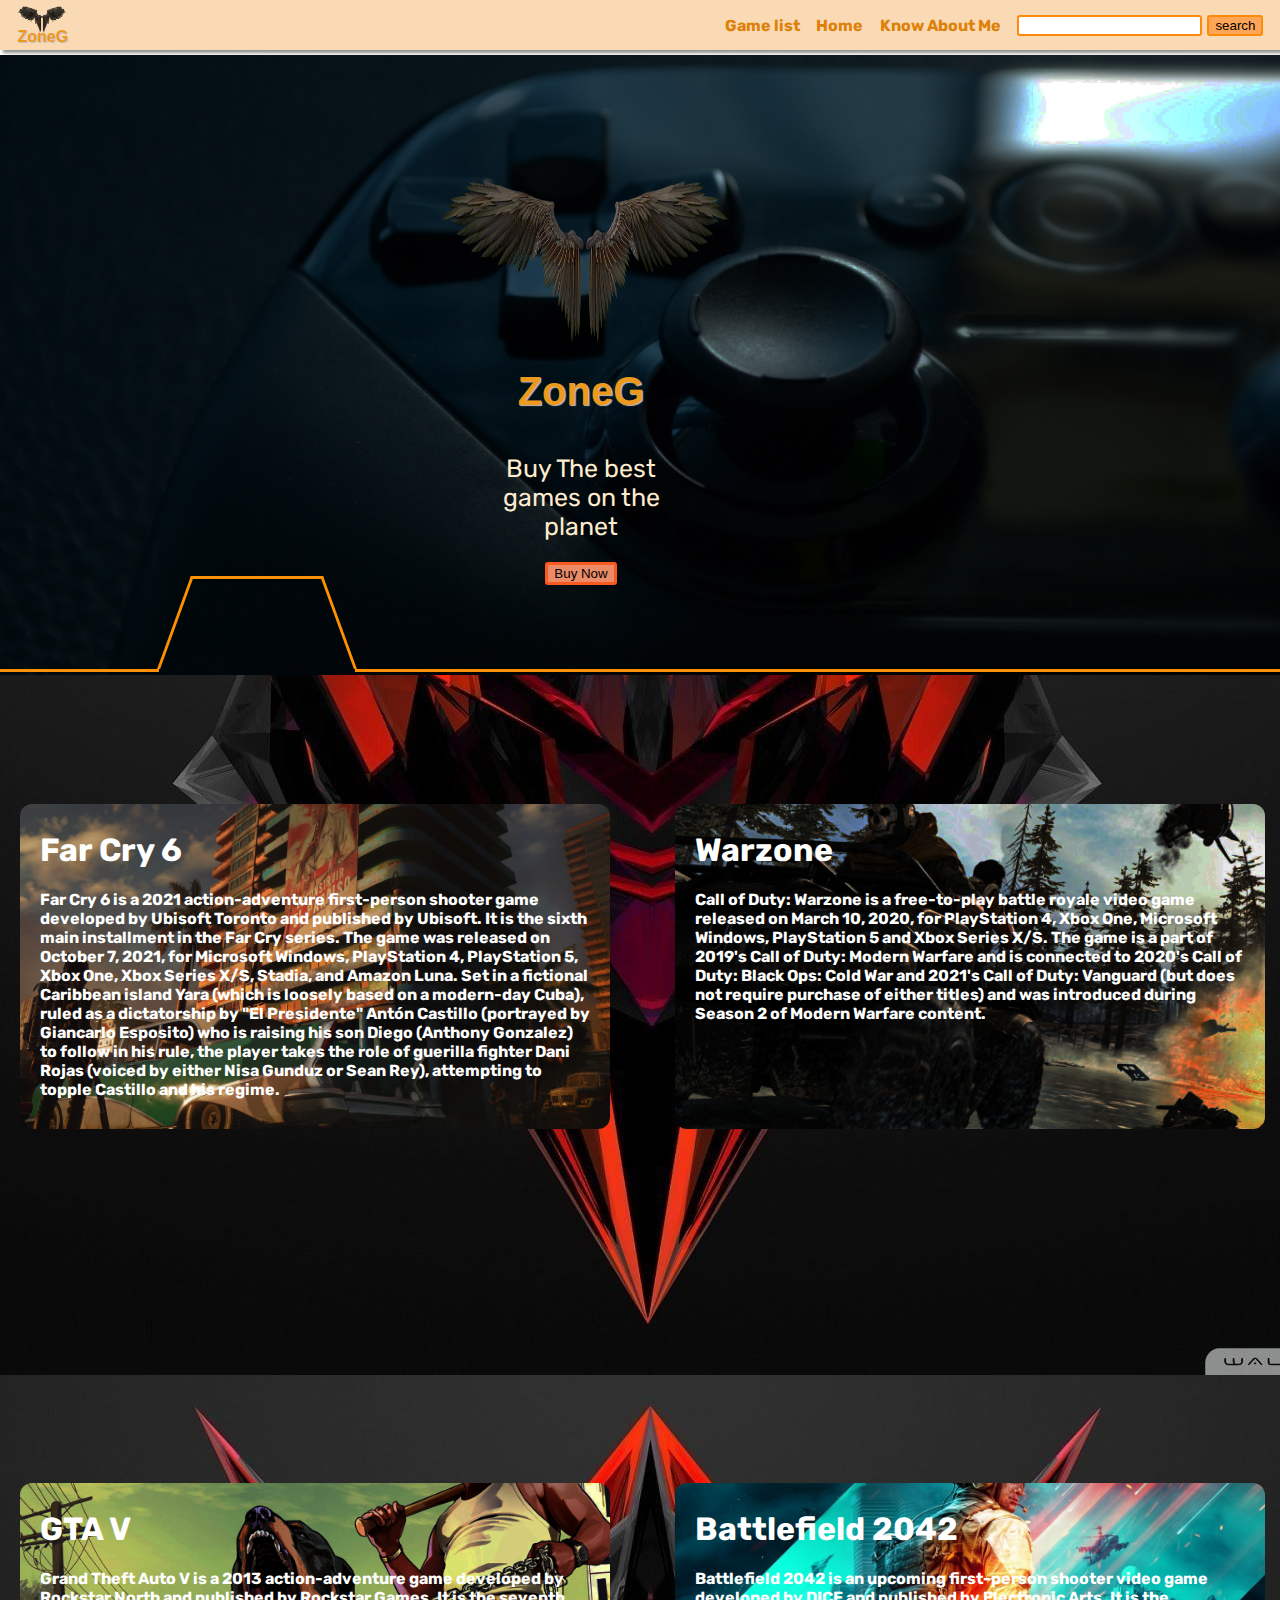
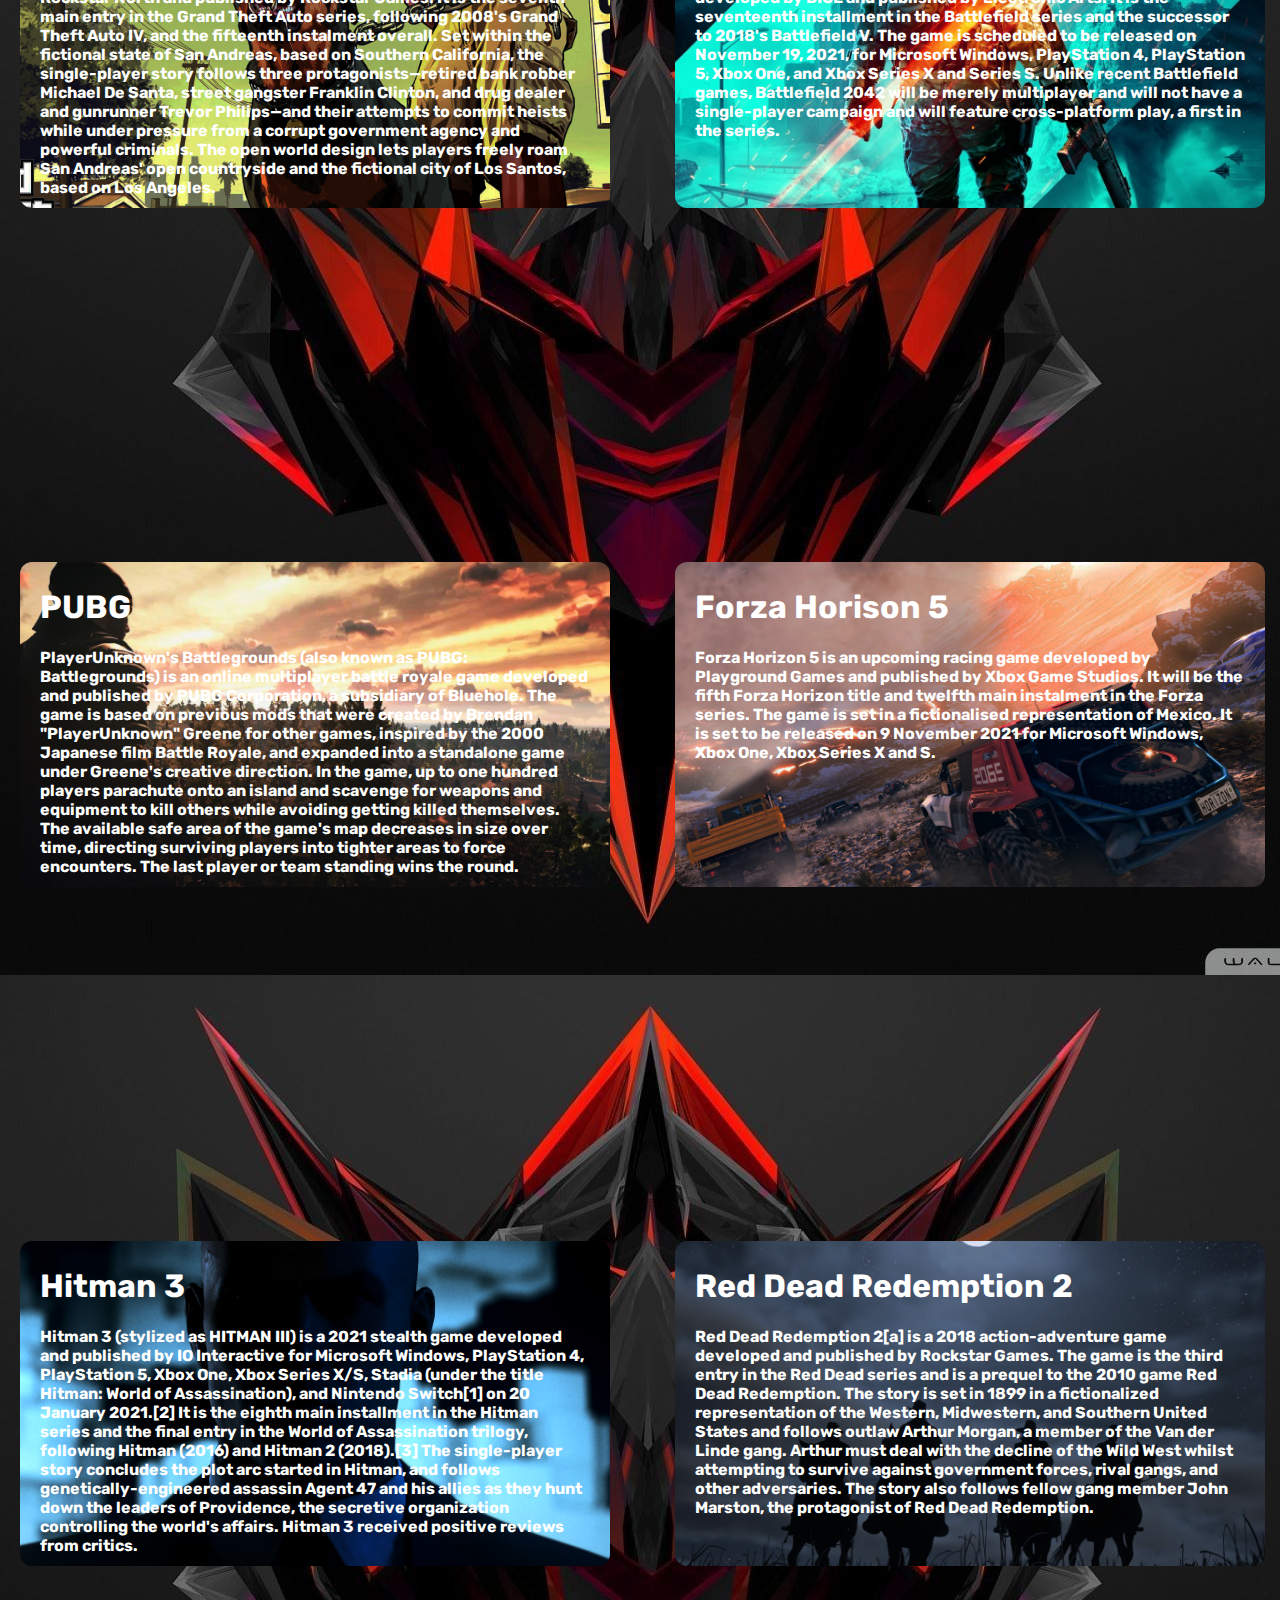
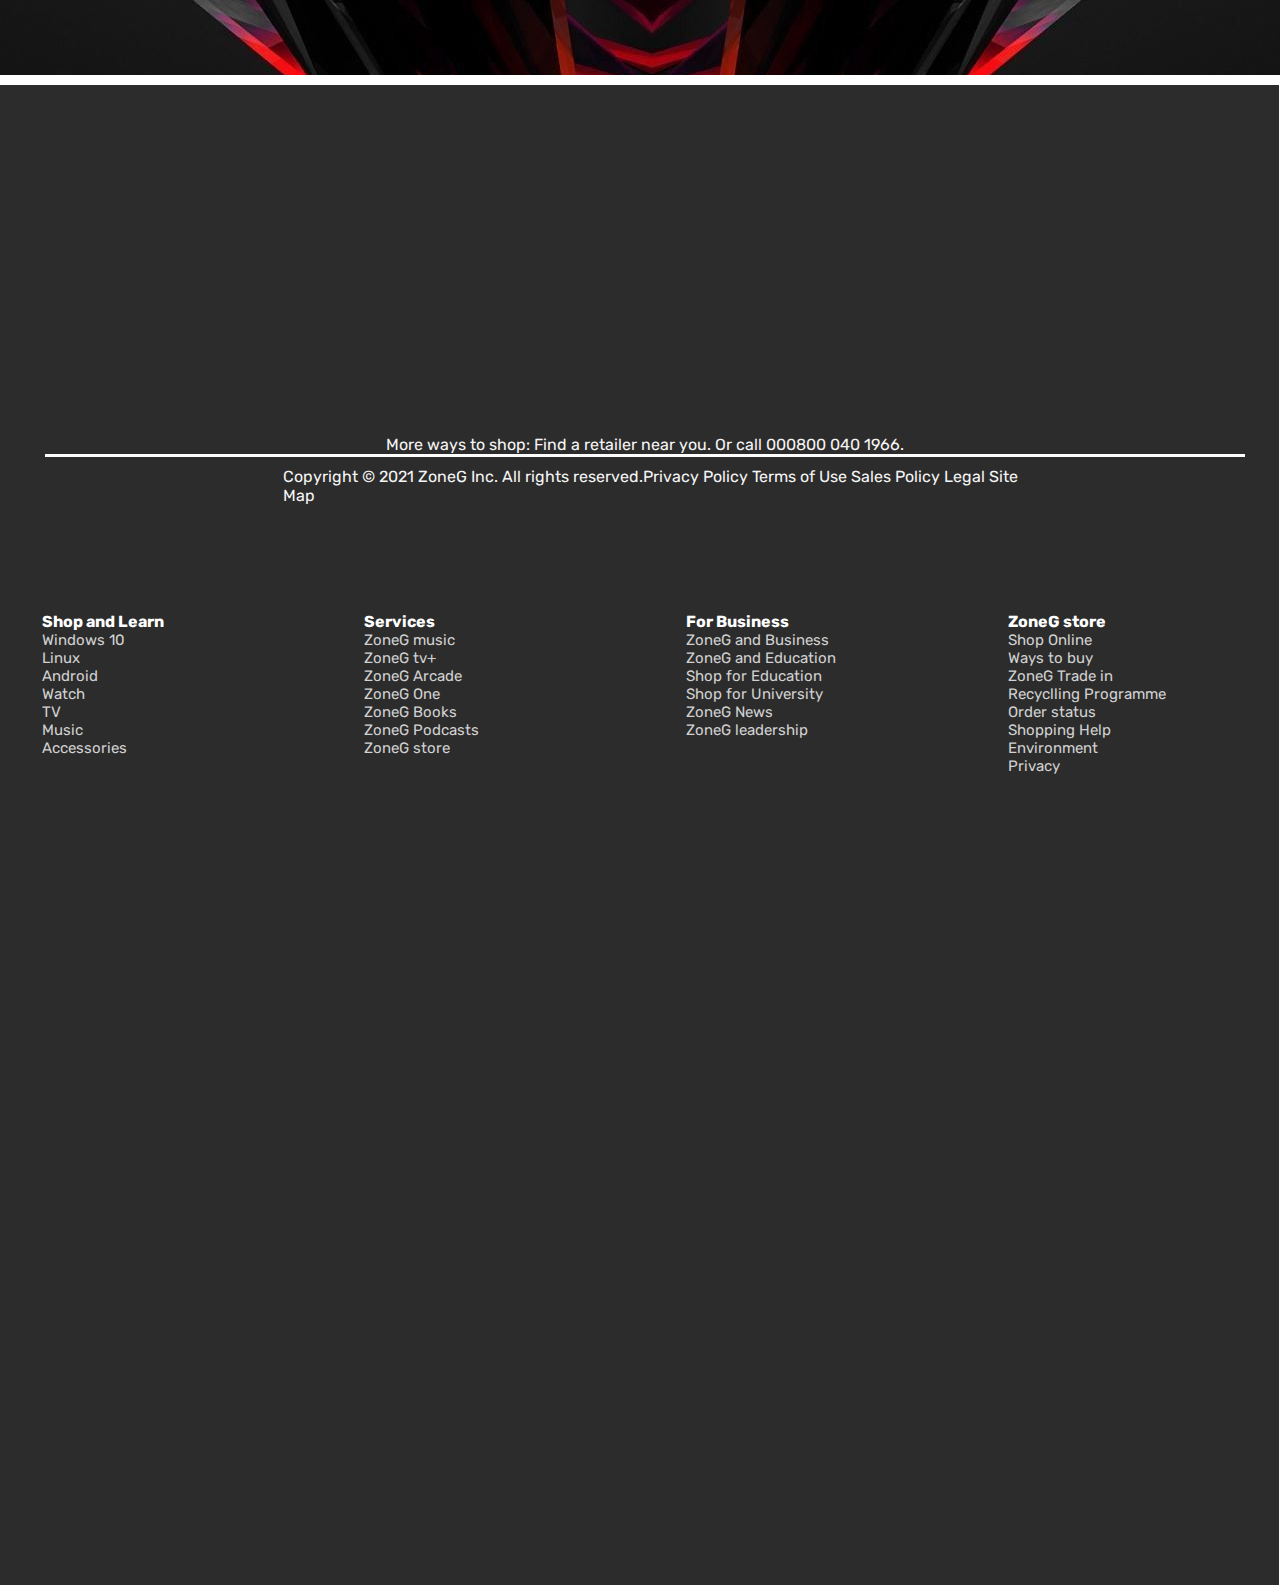
<file: index.html>
<!DOCTYPE html>
<html lang="en">

<head>
    <meta charset="UTF-8">
    <meta http-equiv="X-UA-Compatible" content="IE=edge">
    <meta name="viewport" content="width=device-width, initial-scale=1.0">
    <title>Gaming Zone</title>
    <link rel="stylesheet" href="style.css">
    <link rel="stylesheet" media="screen and (max-width:1280px)" href="phone.css">
    <link rel="preconnect" href="https://fonts.googleapis.com">
    <link rel="preconnect" href="https://fonts.gstatic.com" crossorigin>
    <link href="https://fonts.googleapis.com/css2?family=Rubik:wght@300&display=swap" rel="stylesheet">

</head>

<body>
    <nav>
        <div class="navp">
            <div class="nav" id="nav0"> <img src="logo.png" alt="image not found" height="50px" width="50px">
                <div class="logotxt">ZoneG</div>
            </div>
            <div class="nav" id="nav1"> <a href=""> Game list</a>
                <div class="nav1s">
                    <div class="nav1ss" id="nav1dd"> <a href="farcry.html"> Far Cry 6 </a></div>
                    <div class="nav1ss"> <a href="warzone2.html">Warzone  </a></div>
                    <div class="nav1ss"> <a href="gta5.html"> GTA V </a></div>
                    <div class="nav1ss"> <a href="battlefield.html"> Battlefield 2042 </a></div>
                    <div class="nav1ss"> <a href="pubg.html"> PUBG </a></div>
                    <div class="nav1ss"> <a href="forza.html"> Forza Horison 5 </a></div>
                    <div class="nav1ss"> <a href="hitman.html"> Hitman 3 </a></div>
                    <div class="nav1ss"> <a href="rdr2.html"> RDR 2 </a></div>

                </div>


            </div>
            <div class="nav"> <a href="index.html">Home</a></div>
            <div class="nav"> <a href="aboutMe.html"> Know About Me</a></div>
            <div class="navs"><input class="in1" type="text"><input class="in2" type="submit" value="search"></div>
        </div>
    </nav>
    <!-- upper content -->

    <div class="backimg">
        <div class="cont" id="cont1">
            <img src="logo.png" alt="image not found" height="300px" width="300px">
        </div>
        <div class="cont" id="cont2">ZoneG

        </div>
        <div class="cont" id="cont3">Buy The best games on the planet</div>
        <div class="cont" id="cont4"> <button> Buy Now </button></div>
        <div class="upperpr">

        <div class="uppercont" id="up1"></div>
        <div class="uppercont" id="up2"></div>
        <div class="uppercont" id="up3"></div>
        <div class="uppercont" id="up4"></div></div>



        <!-- content -->

    </div>
    <div class="gameinP">
        <a class="anc1" href="farcry.html">
            <div class="gamein" id="gamein1">

                <h1>Far Cry 6</h1>
                Far Cry 6 is a 2021 action-adventure first-person shooter game developed by Ubisoft Toronto and
                published by Ubisoft. It is the sixth main installment in the Far Cry series. The game was released on
                October 7, 2021, for Microsoft Windows, PlayStation 4, PlayStation 5, Xbox One, Xbox Series X/S, Stadia,
                and Amazon Luna. Set in a fictional Caribbean island Yara (which is loosely based on a modern-day Cuba),
                ruled as a dictatorship by "El Presidente" Antón Castillo (portrayed by Giancarlo Esposito) who is
                raising his son Diego (Anthony Gonzalez) to follow in his rule, the player takes the role of guerilla
                fighter Dani Rojas (voiced by either Nisa Gunduz or Sean Rey), attempting to topple Castillo and his
                regime.
            </div>
        </a>
        <a class="anc1" href="warzone2.html">
            <div class="gamein" id="gamein2">
                <h1>Warzone</h1>
                Call of Duty: Warzone is a free-to-play battle royale video game released on March 10, 2020, for
                PlayStation 4, Xbox One, Microsoft Windows, PlayStation 5 and Xbox Series X/S. The game is a part of
                2019's Call of Duty: Modern Warfare and is connected to 2020's Call of Duty: Black Ops: Cold War and
                2021's Call of Duty: Vanguard (but does not require purchase of either titles) and was introduced during
                Season 2 of Modern Warfare content.
            </div>
        </a>
        <a class="anc1" href="gta5.html">
            <div class="gamein" id="gamein3">
                <h1>GTA V</h1>
                Grand Theft Auto V is a 2013 action-adventure game developed by Rockstar North and published by Rockstar
                Games. It is the seventh main entry in the Grand Theft Auto series, following 2008's Grand Theft Auto
                IV, and the fifteenth instalment overall. Set within the fictional state of San Andreas, based on
                Southern California, the single-player story follows three protagonists—retired bank robber Michael De
                Santa, street gangster Franklin Clinton, and drug dealer and gunrunner Trevor Philips—and their attempts
                to commit heists while under pressure from a corrupt government agency and powerful criminals. The open
                world design lets players freely roam San Andreas' open countryside and the fictional city of Los
                Santos, based on Los Angeles.
            </div>
        </a>
        <a class="anc1" href="battlefield.html">
            <div class="gamein" id="gamein4">
                <h1>Battlefield 2042</h1>
                Battlefield 2042 is an upcoming first-person shooter video game developed by DICE and published by
                Electronic Arts. It is the seventeenth installment in the Battlefield series and the successor to 2018's
                Battlefield V. The game is scheduled to be released on November 19, 2021, for Microsoft Windows,
                PlayStation 4, PlayStation 5, Xbox One, and Xbox Series X and Series S. Unlike recent Battlefield games,
                Battlefield 2042 will be merely multiplayer and will not have a single-player campaign and will feature
                cross-platform play, a first in the series.
            </div>
        </a>
        <a class="anc1" href="pubg.html">
            <div class="gamein" id="gamein5">
                <h1>PUBG</h1>
                PlayerUnknown's Battlegrounds (also known as PUBG: Battlegrounds) is an online multiplayer battle royale
                game developed and published by PUBG Corporation, a subsidiary of Bluehole. The game is based on
                previous mods that were created by Brendan "PlayerUnknown" Greene for other games, inspired by the 2000
                Japanese film Battle Royale, and expanded into a standalone game under Greene's creative direction. In
                the game, up to one hundred players parachute onto an island and scavenge for weapons and equipment to
                kill others while avoiding getting killed themselves. The available safe area of the game's map
                decreases in size over time, directing surviving players into tighter areas to force encounters. The
                last player or team standing wins the round.
            </div>
        </a>
        <a class="anc1" href="forza.html">
            <div class="gamein" id="gamein6">
                <h1>Forza Horison 5</h1>
                Forza Horizon 5 is an upcoming racing game developed by Playground Games and published by Xbox Game
                Studios. It will be the fifth Forza Horizon title and twelfth main instalment in the Forza series. The
                game is set in a fictionalised representation of Mexico. It is set to be released on 9 November 2021 for
                Microsoft Windows, Xbox One, Xbox Series X and S.
            </div>
        </a>
        <a class="anc1" href="hitman.html">
            <div class="gamein" id="gamein7">
                <h1>Hitman 3</h1>
                Hitman 3 (stylized as HITMAN III) is a 2021 stealth game developed and published by IO Interactive for
                Microsoft Windows, PlayStation 4, PlayStation 5, Xbox One, Xbox Series X/S, Stadia (under the title
                Hitman: World of Assassination), and Nintendo Switch[1] on 20 January 2021.[2] It is the eighth main
                installment in the Hitman series and the final entry in the World of Assassination trilogy, following
                Hitman (2016) and Hitman 2 (2018).[3] The single-player story concludes the plot arc started in Hitman,
                and follows genetically-engineered assassin Agent 47 and his allies as they hunt down the leaders of
                Providence, the secretive organization controlling the world's affairs. Hitman 3 received positive
                reviews from critics.
            </div>
        </a>
        <a class="anc1" href="rdr2.html">
            <div class="gamein" id="gamein8">
                <h1>Red Dead Redemption 2</h1>
                Red Dead Redemption 2[a] is a 2018 action-adventure game developed and published by Rockstar Games. The
                game is the third entry in the Red Dead series and is a prequel to the 2010 game Red Dead Redemption.
                The story is set in 1899 in a fictionalized representation of the Western, Midwestern, and Southern
                United States and follows outlaw Arthur Morgan, a member of the Van der Linde gang. Arthur must deal
                with the decline of the Wild West whilst attempting to survive against government forces, rival gangs,
                and other adversaries. The story also follows fellow gang member John Marston, the protagonist of Red
                Dead Redemption.
            </div>
        </a>
    </div>
    <!-- footer -->


    <footer class="f45">
        <div class="foot">
            <ul>
                <li>Shop and Learn</li>
                <li>Windows 10</li>
                <li>Linux</li>
                <li>Android</li>
                <li>Watch</li>
                <li>TV</li>
                <li>Music</li>

                <li>Accessories</li>

            </ul>
        </div>
        <div class="foot">
            <ul>
                <li>Services</li>
                <li>ZoneG music</li>
                <li>ZoneG tv+</li>
                <li>ZoneG Arcade</li>

                <li>ZoneG One</li>
                <li>ZoneG Books</li>
                <li>ZoneG Podcasts</li>
                <li>ZoneG store</li>
            </ul>
        </div>
        <div class="foot">
            <ul>
                <li>For Business</li>
                <li>ZoneG and Business</li>
                <li>ZoneG and Education</li>
                <li>Shop for Education</li>
                <li>Shop for University</li>
                <li>ZoneG News</li>
                <li>ZoneG leadership</li>
            </ul>
        </div>
        <div class="foot">
            <ul>
                <li>ZoneG store</li>
                <li>Shop Online</li>
                <li>Ways to buy</li>
                <li>ZoneG Trade in</li>
                <li>Recyclling Programme</li>
                <li>Order status</li>
                <li>Shopping Help</li>
                <li>Environment</li>
                <li>Privacy</li>
            </ul>
        </div>
    </footer>
    <div class="f765">
        More ways to shop: Find a retailer near you. Or call 000800 040 1966.
    </div>
    <div class="g564">
        Copyright © 2021 ZoneG Inc. All rights reserved.Privacy Policy Terms of Use Sales Policy Legal Site Map
    </div>







</body>

</html>
</file>
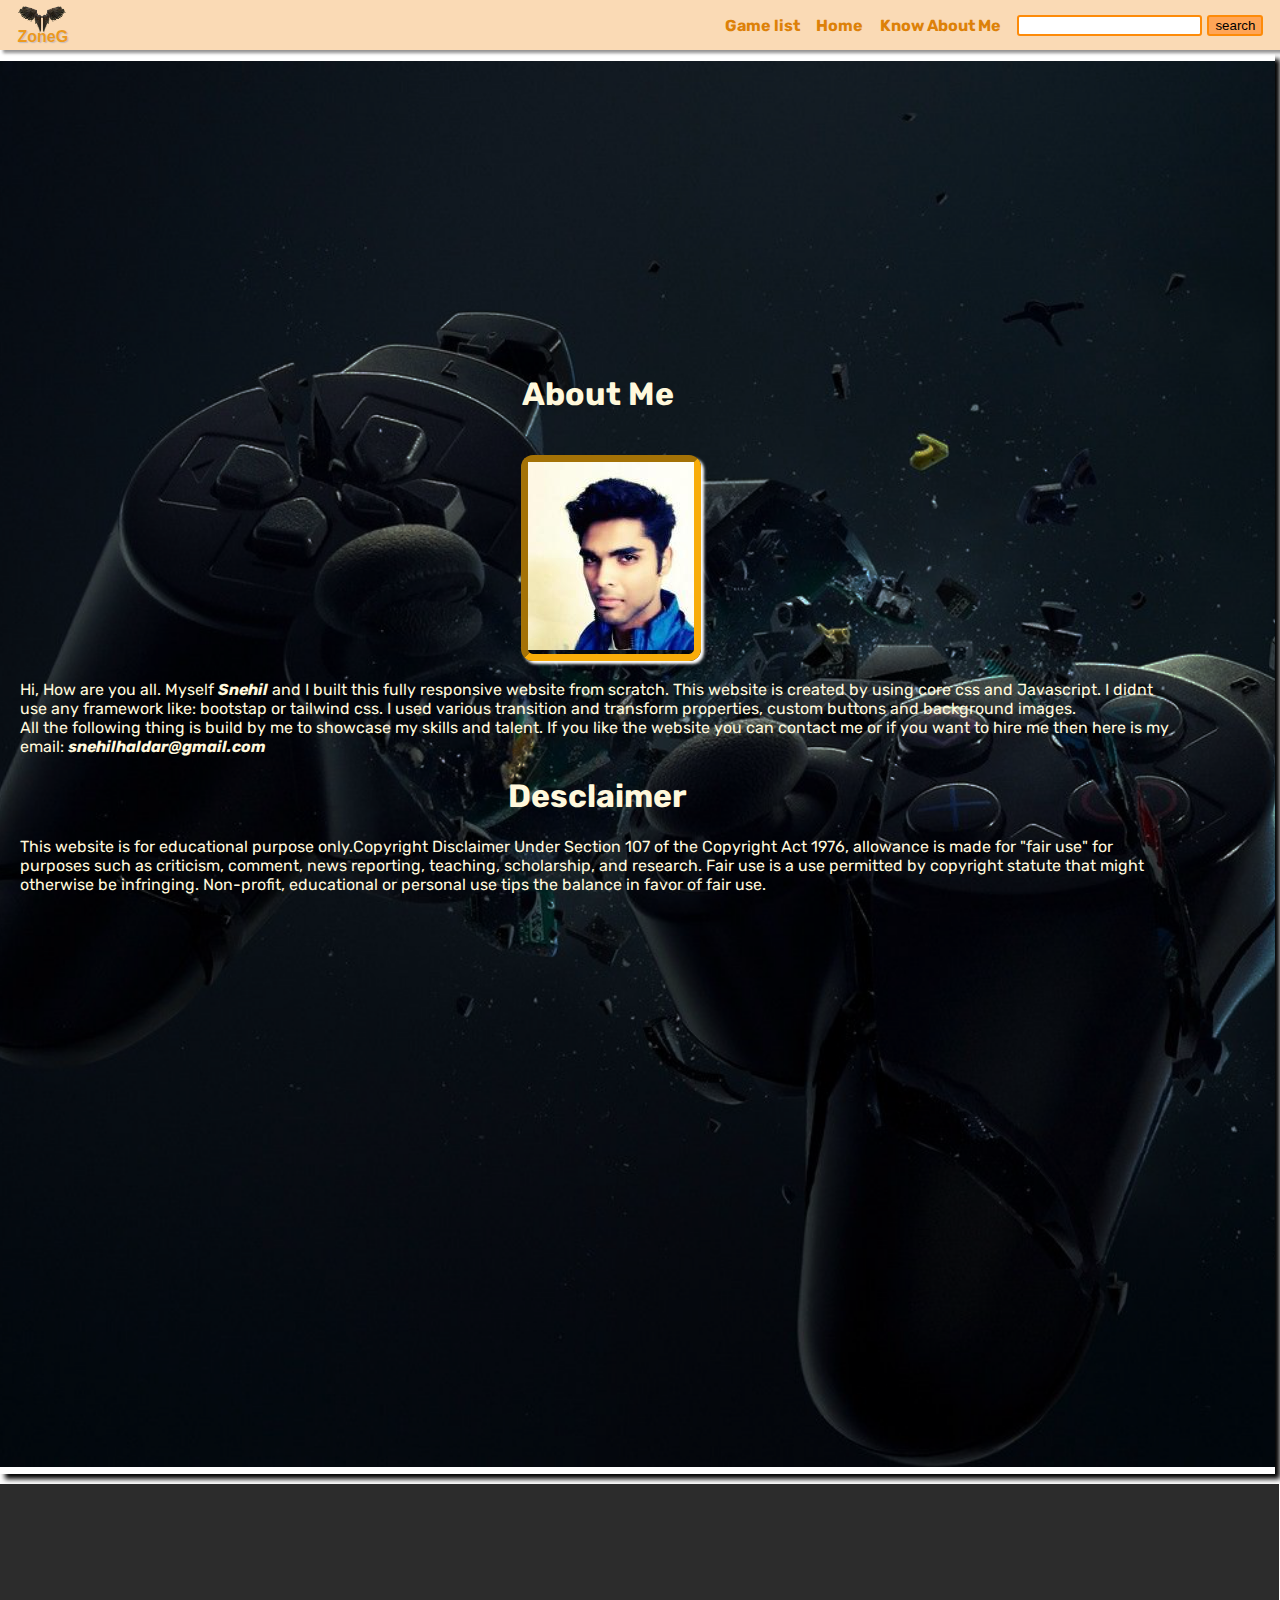
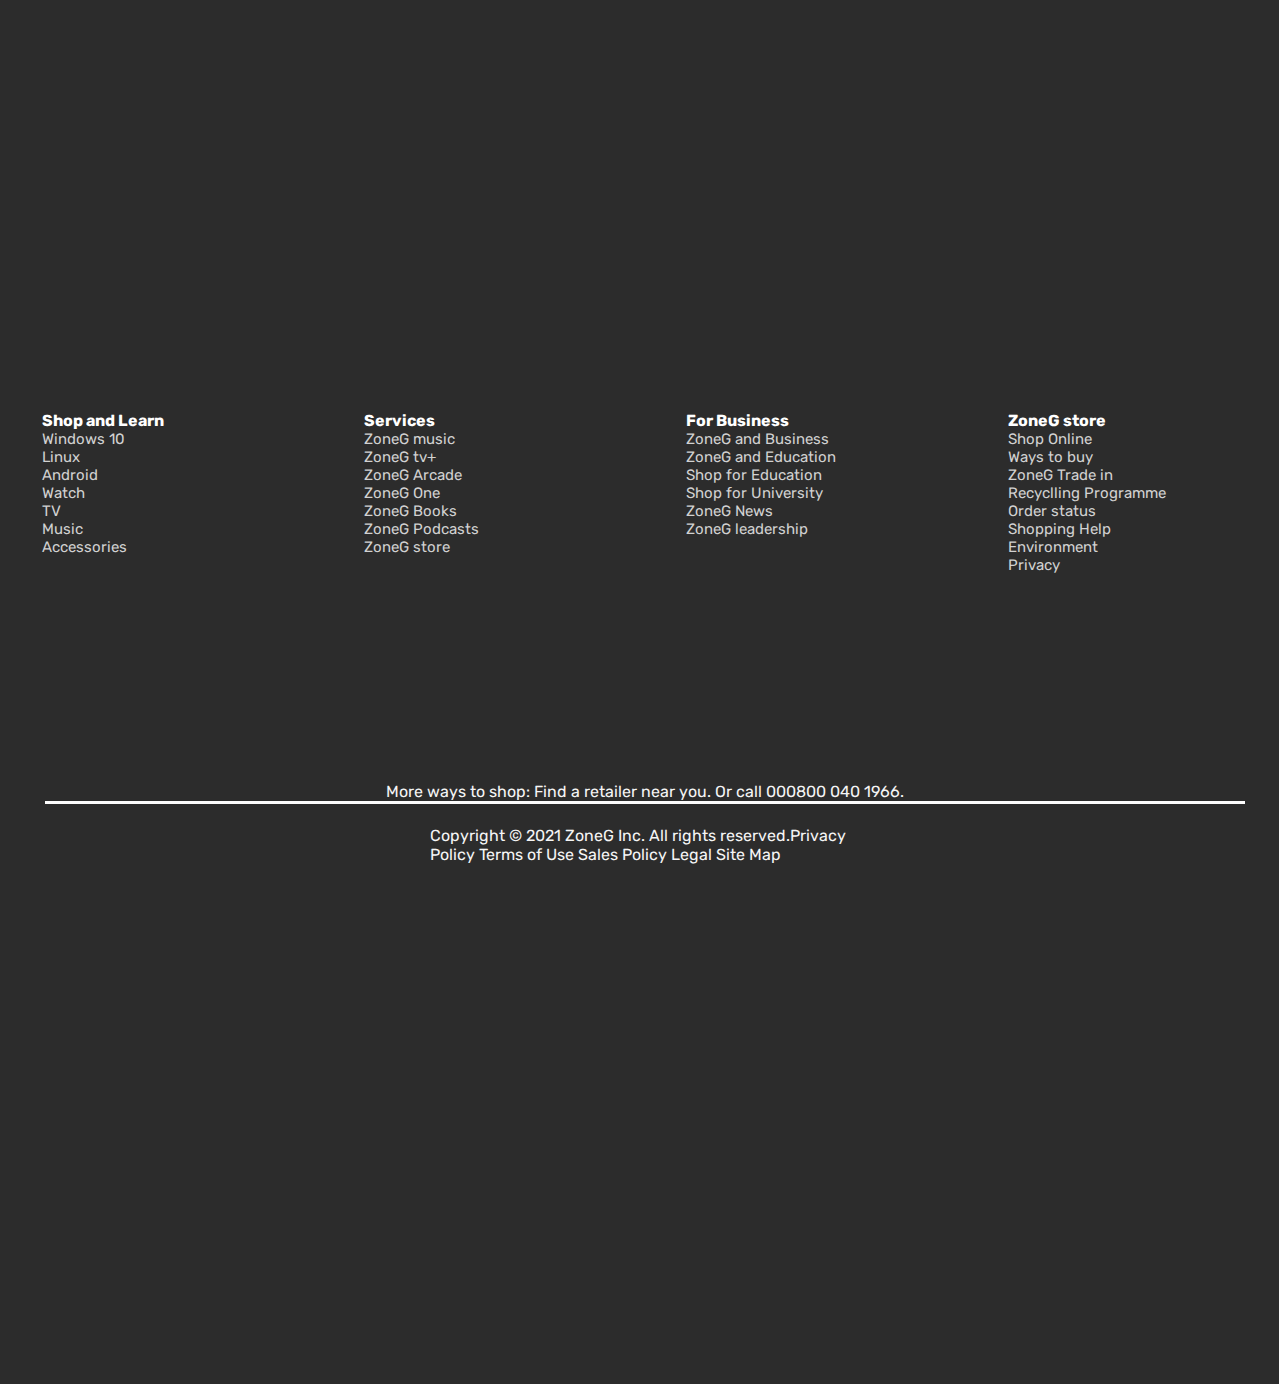
<file: aboutMe.html>
<!DOCTYPE html>
<html lang="en">

<head>
    <meta charset="UTF-8">
    <meta http-equiv="X-UA-Compatible" content="IE=edge">
    <meta name="viewport" content="width=device-width, initial-scale=1.0">
    <title>About Me</title>
    <link rel="stylesheet" href="style.css">
    <link rel="stylesheet" media="screen and (max-width:1280px)" href="phone.css">
    <link rel="preconnect" href="https://fonts.googleapis.com">
    <link rel="preconnect" href="https://fonts.gstatic.com" crossorigin>
    <link href="https://fonts.googleapis.com/css2?family=Rubik:wght@300&display=swap" rel="stylesheet">

</head>

<body>
    <nav>
        <div class="navp">
            <div class="nav" id="nav0"> <img src="logo.png" alt="image not found" height="50px" width="50px">
                <div class="logotxt">ZoneG</div>
            </div>
            <div class="nav" id="nav1"> <a href=""> Game list</a>
                <div class="nav1s">
                    <div class="nav1ss" id="nav1dd"> <a href="farcry.html"> Far Cry 6 </a></div>
                    <div class="nav1ss"> <a href="warzone2.html">Warzone  </a></div>
                    <div class="nav1ss"> <a href="gta5.html"> GTA V </a></div>
                    <div class="nav1ss"> <a href="battlefield.html"> Battlefield 2042 </a></div>
                    <div class="nav1ss"> <a href="pubg.html"> PUBG </a></div>
                    <div class="nav1ss"> <a href="forza.html"> Forza Horison 5 </a></div>
                    <div class="nav1ss"> <a href="hitman.html"> Hitman 3 </a></div>
                    <div class="nav1ss"> <a href="rdr2.html"> RDR 2 </a></div>

                </div>
            </div>
            <div class="nav"> <a href="index.html">Home</a></div>
            <div class="nav"> <a href="aboutMe.html"> Know About Me</a></div>
            <div class="navs"><input class="in1" type="text"><input class="in2" type="submit" value="search"></div>
        </div>
    </nav>


    

    
    <div class="g2cont" id="g298">
        <h1>About Me</h1>
        <div class="imgpr">
        <img src="getProfileImage.jpg" alt="image not found" ></div><br> <br>
        Hi, How are you all. Myself  <strong> <em> Snehil</em></strong>  and I built this fully responsive website from scratch. This website is created by using core css and Javascript. I didnt use any framework like: bootstap or tailwind css.
        I used various transition and transform properties, custom buttons and background images.  <br>
        All the following thing is build by me to showcase my skills and talent. If you like the website you can contact me or if you want to  hire me then here is my email: <strong><em> snehilhaldar@gmail.com </em></strong>
        <h1>Desclaimer</h1>
        <p>
            This website is for educational purpose only.Copyright Disclaimer Under Section 107 of the Copyright Act 1976, allowance is made for "fair use" for purposes such as criticism, comment, news reporting, teaching, scholarship, and research. Fair use is a use permitted by copyright statute that might otherwise be infringing. Non-profit, educational or personal use tips the balance in favor of fair use. 
        </p>

    </div>
   
    <!-- footer -->

    <footer class="f45">
        <div class="foot">
            <ul>
                <li>Shop and Learn</li>
                <li>Windows 10</li>
                <li>Linux</li>
                <li>Android</li>
                <li>Watch</li>
                <li>TV</li>
                <li>Music</li>

                <li>Accessories</li>

            </ul>
        </div>
        <div class="foot">
            <ul>
                <li>Services</li>
                <li>ZoneG music</li>
                <li>ZoneG tv+</li>
                <li>ZoneG Arcade</li>

                <li>ZoneG One</li>
                <li>ZoneG Books</li>
                <li>ZoneG Podcasts</li>
                <li>ZoneG store</li>
            </ul>
        </div>
        <div class="foot">
            <ul>
                <li>For Business</li>
                <li>ZoneG and Business</li>
                <li>ZoneG and Education</li>
                <li>Shop for Education</li>
                <li>Shop for University</li>
                <li>ZoneG News</li>
                <li>ZoneG leadership</li>
            </ul>
        </div>
        <div class="foot">
            <ul>
                <li>ZoneG store</li>
                <li>Shop Online</li>
                <li>Ways to buy</li>
                <li>ZoneG Trade in</li>
                <li>Recyclling Programme</li>
                <li>Order status</li>
                <li>Shopping Help</li>
                <li>Environment</li>
                <li>Privacy</li>
            </ul>
        </div>
    </footer>
    <div class="f766">
        More ways to shop: Find a retailer near you. Or call 000800 040 1966.
    </div>
    <div class="g565">
        Copyright © 2021 ZoneG Inc. All rights reserved.Privacy Policy Terms of Use Sales Policy Legal Site Map
    </div>


</body>

</html>
</file>
<file: style.css>
body{
    font-family: 'Rubik', sans-serif;
}
.navp{
    
    height:50px;
    display: flex;
    align-items: center;
    justify-content: space-evenly;
    background-color: rgb(250, 218, 181);
    box-shadow: 3px 3px 3px rgb(146, 145, 145);
    margin-top: -8px;
    width: 1535px;
    margin-left: -8px;

}
.nav{
    /* border: red solid; */
    font-weight: bolder;
    color: rgb(221, 129, 8);
   

}
#nav0{
    margin-top: -13px;
}
.nav:hover{
    transform: scale(2);
    transition-property: all;
    transition-duration: 1s;
    /* background-color: white; */
}
.nav a{text-decoration: none;
    color: rgb(221, 129, 8);
    
    
    

}
.nav a:hover{
    text-shadow: 3px 3px 3px rgb(179, 177, 177);
    
}
#nav1{
    margin-left: 640px;
}
.in1{
    border: 2px solid rgb(253, 139, 9);
    border-radius: 3px;
}
.in2{
    margin-left: 5px;
    background-color: rgb(255, 165, 87);
    border: 2px solid rgb(253, 139, 9);
    border-radius: 3px;
    
}
.in2:hover{
    background-color: rgb(248, 209, 136);
    cursor: pointer;
    
}
.logotxt{
    margin-top: -18px;
    margin-left: 1px;
    font-family:'Lucida Sans', 'Lucida Sans Regular', 'Lucida Grande', 'Lucida Sans Unicode', Geneva, Verdana, sans-serif;
    color: rgb(236, 153, 29);
    font-weight: bolder;
    text-shadow: 1px 1px 1px rgb(196, 190, 190);
    
}
.backimg{
    
    
    display: flex;
    flex-direction: column;
    
    height: 620px;
    width: 1533px;
    margin-left: -8px;
    background-image: url('game.png');
    background-size: 1600px;
    background-position: center;
    background-repeat: no-repeat;
    margin-top: 5px;
     
}


.cont{
    
    width: 200px;
    text-align: center;
    margin-left:634px;
    margin-top: 40px;
    

}
#cont1{
    margin-left: 600px;
}
#cont2{
    margin-left: 652px;
    margin-top: -30px;
    font-family:'Lucida Sans', 'Lucida Sans Regular', 'Lucida Grande', 'Lucida Sans Unicode', Geneva, Verdana, sans-serif;
    color: rgb(236, 153, 29);
    font-weight: bolder;
    text-shadow: 1px 1px 1px rgb(196, 190, 190);
    font-size: 40px;
}
#cont3{
    margin-left: 652px;
    font-size: 25px;
    color: blanchedalmond;
    
    
}
#cont4{
    margin-top: 21px;
    margin-left: 652px;
    text-shadow: 5px 5px 5px white;
   
    
}
#cont4 button{
    background-color: rgb(235, 139, 104);
    border: rgb(250, 90, 32) solid;
    border-radius: 3px 3px 3px;
    
}
#cont4 button:hover{
    background-color: rgb(247, 172, 147);
    cursor: pointer;
}
.gameinP{
    display: grid;
    grid-template-columns: 640px 640px;
    
    height: 2600px;
    
    width: 1533px;
    margin-left: -8px;
   
    justify-content: center;
    align-items: center;
    grid-gap: 115px;
    background-image: url('wall.jpg');
    background-position: center;
}
.gamein{
   
    height: 440px;
    width: 640px;
    padding: 20px;
    /* margin: auto; */
    font-weight: bolder;
    margin-left: -23px;
    margin-top: 20px;
    color: white;
    
    border-radius: 12px;
}
.gamein:hover{
    box-shadow: 3px 3px 5px white;
    transform: scale(1.1);
    cursor: pointer;
    transition-property: all;
    transition-duration: 0.7s;

}
#gamein1{
    background-image: url('farcry.png');
    background-size: 900px;
    background-repeat: no-repeat;
    background-position: center;
}
#gamein2{
    background-image: url('warzone.png');
    background-size: 900px;
    background-repeat: no-repeat;
    background-position: center;
}
#gamein3{
    background-image: url('gta.png');
    background-size: 800px;
    background-repeat: no-repeat;
    background-position: center;
}
#gamein4{
    background-image: url('battle.jpg');
    background-size: 900px;
    background-repeat: no-repeat;
    background-position: center;
}
#gamein5{
    background-image: url('pubg.png');
    background-size: 900px;
    background-repeat: no-repeat;
    background-position: center;
}
#gamein6{
    background-image: url('forza.png');
    background-size: 900px;
    background-repeat: no-repeat;
    background-position: center;
}
#gamein7{
    background-image: url('hitman.png');
    background-size: 900px;
    background-repeat: no-repeat;
    background-position: center;
}
#gamein8{
    background-image: url('rdr.png');
    background-size: 900px;
    background-repeat: no-repeat;
    background-position: center;
}
footer{
    background-color: rgb(44, 44, 44);
    
    height: 500px;
    margin-left: -16px;
    margin-right: -28px;
    display:flex;
    flex-direction: row;
    margin-top: 10px;
    width: 1540px;
    
    
    
}
.foot{
   
    
    height: 478px;
    width: 301px;
    margin: auto;
    
    
}
.foot li{
    list-style: none;
    color: rgb(209, 209, 209);
    font-size: 15px;
}

    

.foot li:first-child{
    font-weight: bolder;
    color: rgb(255, 255, 255);
    font-size: 16px;
}
.f765{
    color: whitesmoke;
    
    border-bottom-color: rgb(253, 253, 253);
    border-bottom-style: solid;
    position: absolute;
    top: 3635px;
    left: 45px;
    width: 1400px;
    text-align: center;
}
.g564{
    color: whitesmoke;
    position: absolute;
    top: 3667px;
    left: 320px;
}

.g2cont{
    
    height: 1100px;
    margin-top: 4px;
    margin-left: -8px;
    width: 1411px;
    padding: 300px 100px 20px 20px;
    color: cornsilk;
    box-shadow: 5px 5px 5px black;
}
.f766{
    color: whitesmoke;
    
    border-bottom-color: rgb(253, 253, 253);
    border-bottom-style: solid;
    position: absolute;
    top: 1870px;
    left: 45px;
    width: 1400px;
    text-align: center;
}
.g565{
    color: whitesmoke;
    position: absolute;
    top: 1911px;
    left: 344px;
}
.anc1{
    text-decoration: none;
}
.btn657{
    position: absolute;
    top: 796px;
    left: 685px;
    border: coral solid;
    border-radius: 5px;
    font-weight: bolder;
    padding: 3px;
    background-color: rgb(224, 140, 70);

}
.btn657:hover{
    cursor: pointer;
    background-color: rgb(243, 160, 129);

}
#g21{
    background-image: url('farcry2.png');
    background-position: center;
    background-repeat: no-repeat;
    background-size: 2500px;
}
.g2cont h1{
    text-align: center;
}
#g22{
    background-image: url('warzone2.png');
    background-position: center;
    background-repeat: no-repeat;
    background-size: 2500px;}
#g23{
        background-image: url('forza2.png');
        background-position: center;
        background-repeat: no-repeat;
        background-size: 2500px;}
#g24{
            background-image: url('hitman2.png');
            background-position: center;
            background-repeat: no-repeat;
            background-size: 2500px;}
#g25{
                background-image: url('battlefield2.png');
                background-position: center;
                background-repeat: no-repeat;
                background-size: 2500px;}
#g26{
                    background-image: url('rdr22.png');
                    background-position: center;
                    background-repeat: no-repeat;
                    background-size: 2500px;}
#g27{
                        background-image: url('gta52.png');
                        background-position: center;
                        background-repeat: no-repeat;
                        background-size: 2500px;
                    }
.upperpr{
display: flex;
flex-direction: row;
}
.uppercont{
    border: rgb(255, 145, 0) solid;
    height: 90px;
    
    width: 100px;
}
#up1{
    width: 200px;
    border-left:none ;
    border-top: none;
    border-right: none;
    margin-top: -6px;
    
}
#up4{
    width: 1160px;
    border-left:none ;
    border-top: none;
    border-right: none;
    margin-top: -6px;
    margin-left: 15px;
}
.uppercont{
    margin-top: -9px;
}
#up2{
    transform: skew(-20deg);
    border-right: none;
    border-bottom: none;
    margin-left: 15px;
    
}
#up3{
    transform: skew(20deg);
    border-left: none;
    border-bottom: none;
    
}
.imgpr{
    margin-left: 618px;
    border: rgb(248, 173, 10) solid 7px;
    border-style:inset;
  display: inline-block;
  margin-top: 20px;
  border-radius: 12px;
  box-shadow: 3px 3px 3px white;
}
#g298{
    background-image: url('about2.png');
    background-position: center;
    background-repeat: no-repeat;
    background-size: 2500px;}

.nav1s{
    
    height: 110px;
    margin-top: -23px;
    position: absolute;
    width: 70px;
    margin-left: -3px;
    
   
    display: none;
}
/* #nav1:hover .nav1s{
   display: block;
} */
.nav1ss{
    text-align: center;
    height: 20px;
    background-color: rgb(250, 218, 181);
    font-size: 10px;
    padding: 5px;
    
}
#nav1dd{
    margin-top: 21px;
}
#nav1:hover .nav1s{
    display: block;
    cursor: pointer;
   
}
.nav1ss:hover{
    background-color: rgb(248, 200, 155);
}
</file>
<file: phone.css>
.navp{
    width: 1280px;
}
.backimg{
    width: 1280px;
    margin-left: -8px;
}
#cont1 img{
    margin-left: -230px;

}
#cont3{
  margin-left: 481px;  
}
#cont2{
    margin-left: 481px;  
  }
#cont4{
    margin-left: 481px;  
  }
         
.gameinP{
  width: 1280px;
  grid-template-columns: 540px 540px;
}
.f45{
  width: 1287px;

}
.f765{
  width: 1200px;
}
.g564{
  left: 283px;
  width: 744px;
  
}
.gamein{
  height: 300px;
  width: 550px;
  padding-top: 5px;
}
.g2cont{
  width: 1155px;
}
.f766{
  width: 1200px;
  top: 2382px;
}
footer{
  height: 1500px;
}
.g565{
  top: 2426px;
  left: 430px;
  width: 463px;
}
.btn657{
  width: 70px;
  left: 550px;
}
.imgpr{
  margin-left: 501px;
  
}
</file>
